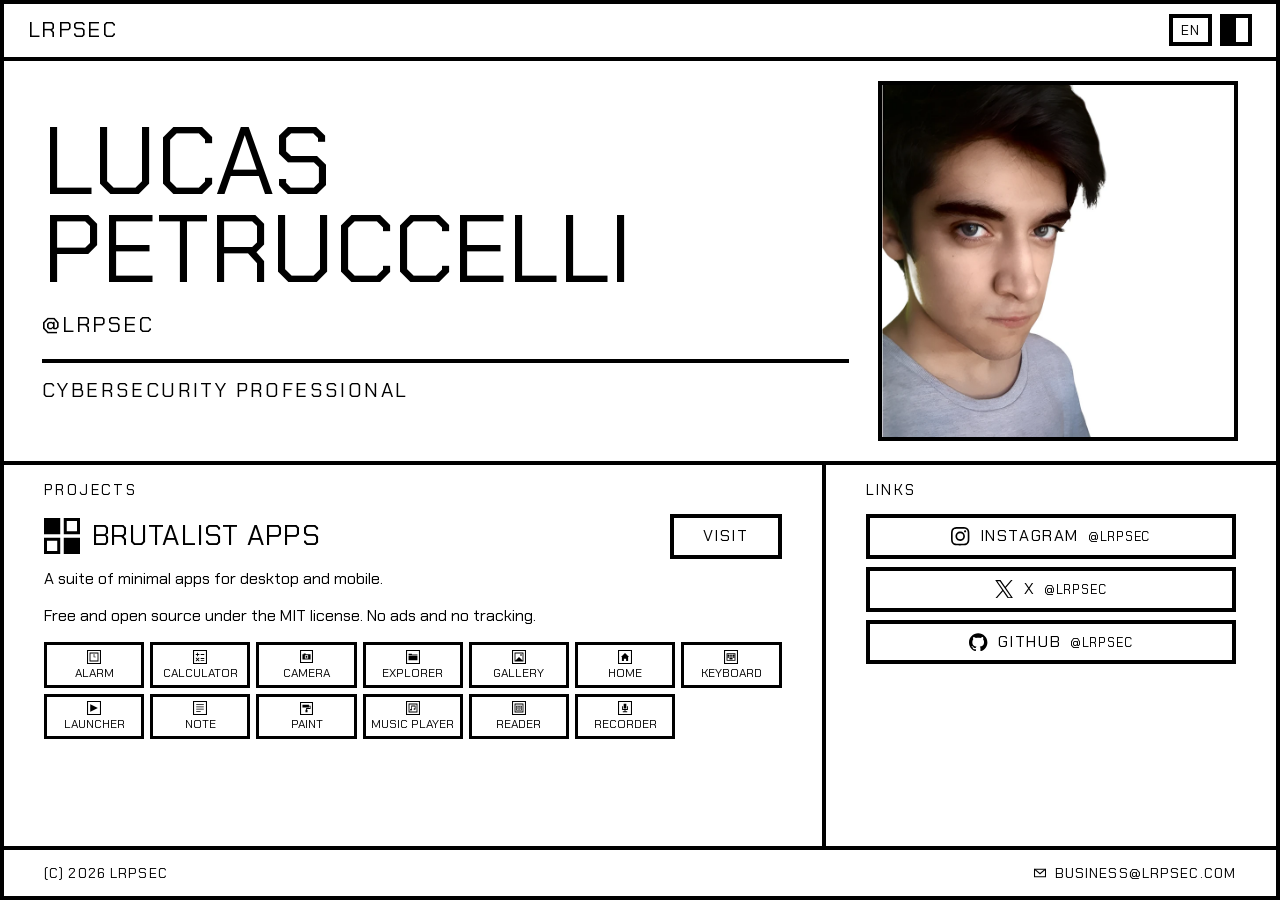
<file: index.html>
<!DOCTYPE html>
<html lang="en">
<head>
  <meta charset="utf-8">
  <meta name="viewport" content="width=device-width, initial-scale=1">
  <title>LUCAS PETRUCCELLI | LRPSEC</title>
  <meta name="description" content="Cybersecurity professional | Creator of Brutalist Apps">
  <link rel="canonical" href="https://lrpsec.com/">
  <meta property="og:title" content="LUCAS PETRUCCELLI | LRPSEC">
  <meta property="og:description" content="Cybersecurity professional | Creator of Brutalist Apps">
  <meta property="og:type" content="website">
  <meta property="og:url" content="https://lrpsec.com/">
  <meta property="og:site_name" content="LRPSEC">
  <meta property="og:image" content="https://lrpsec.com/apple-touch-icon.png">
  <meta property="og:image:alt" content="LRPSEC">
  <meta property="og:image:width" content="180">
  <meta property="og:image:height" content="180">
  <meta name="twitter:card" content="summary">
  <meta name="twitter:title" content="LUCAS PETRUCCELLI | LRPSEC">
  <meta name="twitter:description" content="Cybersecurity professional | Creator of Brutalist Apps">
  <meta name="twitter:image" content="https://lrpsec.com/apple-touch-icon.png">
  <meta name="twitter:image:alt" content="LRPSEC">
  <meta name="theme-color" content="#FFFFFF" id="theme-color">
  <script type="application/ld+json">
  {
    "@context": "https://schema.org",
    "@type": "Person",
    "name": "Lucas Petruccelli",
    "alternateName": "LRPSEC",
    "url": "https://lrpsec.com/",
    "description": "Cybersecurity professional | Creator of Brutalist Apps",
    "email": "mailto:business@lrpsec.com",
    "sameAs": [
      "https://www.instagram.com/lrpsec/",
      "https://x.com/lrpsec",
      "https://github.com/lrpsec"
    ]
  }
  </script>
  <link rel="icon" href="favicon.svg" type="image/svg+xml">
  <link rel="icon" href="favicon.ico" sizes="any">
  <link rel="apple-touch-icon" href="apple-touch-icon.png">
  <link rel="stylesheet" href="styles.css">
  <script>
    (function () {
      var KEY = 'lrpsec-theme';
      var q = new URLSearchParams(location.search).get('theme');
      var saved = null;
      try { saved = localStorage.getItem(KEY); } catch (e) {}
      var theme = (q === 'WHITE' || q === 'BLACK') ? q
                : (saved === 'WHITE' || saved === 'BLACK') ? saved
                : (window.matchMedia && window.matchMedia('(prefers-color-scheme: dark)').matches ? 'BLACK' : 'WHITE');
      document.documentElement.setAttribute('data-theme', theme);
    })();
  </script>
</head>
<body data-i18n-page="portfolio">
  <a class="skip" href="#main" data-i18n="skip">SKIP TO CONTENT</a>
  <header class="masthead">
    <span class="site-title">LRPSEC</span>
    <div class="masthead-tools">
      <div class="lang">
        <button type="button" class="lang-btn glitch-target" id="lang-toggle" aria-expanded="false" aria-controls="lang-menu" data-i18n-aria="language" aria-label="Language">
          <span class="glitch-fx" id="lang-current">EN</span>
        </button>
        <ul class="lang-menu" id="lang-menu" hidden></ul>
      </div>
      <button type="button" class="theme-btn" id="theme-toggle" aria-pressed="false" data-i18n-aria="theme" aria-label="Theme"></button>
    </div>
  </header>
  <main id="main">
    <section class="hero">
      <div class="identity">
        <h1 class="fullname" data-glitch-title><span class="glitch glitch-load glitch-idle" data-text="LUCAS">LUCAS</span><br><span class="glitch glitch-load glitch-idle" data-text="PETRUCCELLI">PETRUCCELLI</span></h1>
        <p class="handle">@LRPSEC</p>
        <p class="role" data-i18n="role">CYBERSECURITY PROFESSIONAL</p>
      </div>
      <figure class="photo">
        <picture>
          <source srcset="assets/me.webp" type="image/webp">
          <img src="assets/me.jpg" width="800" height="800" alt="Lucas Petruccelli">
        </picture>
      </figure>
    </section>
    <div class="panels">
      <section class="panel projects" aria-labelledby="projects-title">
        <h2 id="projects-title" data-i18n="projects">PROJECTS</h2>
        <article class="project">
          <div class="project-head">
            <h3 class="project-title">
              <svg class="project-logo" viewBox="26 26 204 204" width="36" height="36" aria-hidden="true" focusable="false">
                <path fill="currentColor" fill-rule="evenodd" d="M26 26h92v92H26zm112 0h92v92h-92zM155 43h58v58h-58zM26 138h92v92H26zm17 17h58v58h-58zM138 138h92v92h-92z"/>
              </svg>
              BRUTALIST APPS
            </h3>
            <a class="visit glitch-target" href="/brutalist-apps/"><span class="glitch-fx" data-i18n="visit">VISIT</span></a>
          </div>
          <p data-i18n="suiteTagline">A suite of minimal apps for desktop and mobile.</p>
          <p data-i18n="suiteLicense">Free and open source under the MIT license. No ads and no tracking.</p>
          <ul class="app-list">
            <li><span class="app-icon" style="--icon: url(assets/apps/alarms.svg)" aria-hidden="true"></span><span class="app-name">ALARM</span></li>
            <li><span class="app-icon" style="--icon: url(assets/apps/calculator.svg)" aria-hidden="true"></span><span class="app-name">CALCULATOR</span></li>
            <li><span class="app-icon" style="--icon: url(assets/apps/camera.svg)" aria-hidden="true"></span><span class="app-name">CAMERA</span></li>
            <li><span class="app-icon" style="--icon: url(assets/apps/explorer.svg)" aria-hidden="true"></span><span class="app-name">EXPLORER</span></li>
            <li><span class="app-icon" style="--icon: url(assets/apps/gallery.svg)" aria-hidden="true"></span><span class="app-name">GALLERY</span></li>
            <li><span class="app-icon" style="--icon: url(assets/apps/home.svg)" aria-hidden="true"></span><span class="app-name">HOME</span></li>
            <li><span class="app-icon" style="--icon: url(assets/apps/keyboard.svg)" aria-hidden="true"></span><span class="app-name">KEYBOARD</span></li>
            <li><span class="app-icon" style="--icon: url(assets/apps/launcher.svg)" aria-hidden="true"></span><span class="app-name">LAUNCHER</span></li>
            <li><span class="app-icon" style="--icon: url(assets/apps/notes.svg)" aria-hidden="true"></span><span class="app-name">NOTE</span></li>
            <li><span class="app-icon" style="--icon: url(assets/apps/paint.svg)" aria-hidden="true"></span><span class="app-name">PAINT</span></li>
            <li><span class="app-icon" style="--icon: url(assets/apps/player.svg)" aria-hidden="true"></span><span class="app-name">MUSIC PLAYER</span></li>
            <li><span class="app-icon" style="--icon: url(assets/apps/reader.svg)" aria-hidden="true"></span><span class="app-name">READER</span></li>
            <li><span class="app-icon" style="--icon: url(assets/apps/recorder.svg)" aria-hidden="true"></span><span class="app-name">RECORDER</span></li>
          </ul>
        </article>
      </section>
      <section class="panel links" aria-labelledby="links-title">
        <h2 id="links-title" data-i18n="links">LINKS</h2>
        <ul class="link-list">
          <li>
            <a class="glitch-target" href="https://www.instagram.com/lrpsec/"><span class="glitch-fx">
              <svg class="link-icon" viewBox="0 0 24 24" aria-hidden="true" focusable="false"><path fill="currentColor" d="M7.0301.084c-1.2768.0602-2.1487.264-2.911.5634-.7888.3075-1.4575.72-2.1228 1.3877-.6652.6677-1.075 1.3368-1.3802 2.127-.2954.7638-.4956 1.6365-.552 2.914-.0564 1.2775-.0689 1.6882-.0626 4.947.0062 3.2586.0206 3.6671.0825 4.9473.061 1.2765.264 2.1482.5635 2.9107.308.7889.72 1.4573 1.388 2.1228.6679.6655 1.3365 1.0743 2.1285 1.38.7632.295 1.6361.4961 2.9134.552 1.2773.056 1.6884.069 4.9462.0627 3.2578-.0062 3.668-.0207 4.9478-.0814 1.28-.0607 2.147-.2652 2.9098-.5633.7889-.3086 1.4578-.72 2.1228-1.3881.665-.6682 1.0745-1.3378 1.3795-2.1284.2957-.7632.4966-1.636.552-2.9124.056-1.2809.0692-1.6898.063-4.948-.0063-3.2583-.021-3.6668-.0817-4.9465-.0607-1.2797-.264-2.1487-.5633-2.9117-.3084-.7889-.72-1.4568-1.3876-2.1228C21.2982 1.33 20.628.9208 19.8378.6165 19.074.321 18.2017.1197 16.9244.0645 15.6471.0093 15.236-.005 11.977.0014 8.718.0076 8.31.0215 7.0301.0839m.1402 21.6932c-1.17-.0509-1.8053-.2453-2.2287-.408-.5606-.216-.96-.4771-1.3819-.895-.422-.4178-.6811-.8186-.9-1.378-.1644-.4234-.3624-1.058-.4171-2.228-.0595-1.2645-.072-1.6442-.079-4.848-.007-3.2037.0053-3.583.0607-4.848.05-1.169.2456-1.805.408-2.2282.216-.5613.4762-.96.895-1.3816.4188-.4217.8184-.6814 1.3783-.9003.423-.1651 1.0575-.3614 2.227-.4171 1.2655-.06 1.6447-.072 4.848-.079 3.2033-.007 3.5835.005 4.8495.0608 1.169.0508 1.8053.2445 2.228.408.5608.216.96.4754 1.3816.895.4217.4194.6816.8176.9005 1.3787.1653.4217.3617 1.056.4169 2.2263.0602 1.2655.0739 1.645.0796 4.848.0058 3.203-.0055 3.5834-.061 4.848-.051 1.17-.245 1.8055-.408 2.2294-.216.5604-.4763.96-.8954 1.3814-.419.4215-.8181.6811-1.3783.9-.4224.1649-1.0577.3617-2.2262.4174-1.2656.0595-1.6448.072-4.8493.079-3.2045.007-3.5825-.006-4.848-.0608M16.953 5.5864A1.44 1.44 0 1 0 18.39 4.144a1.44 1.44 0 0 0-1.437 1.4424M5.8385 12.012c.0067 3.4032 2.7706 6.1557 6.173 6.1493 3.4026-.0065 6.157-2.7701 6.1506-6.1733-.0065-3.4032-2.771-6.1565-6.174-6.1498-3.403.0067-6.156 2.771-6.1496 6.1738M8 12.0077a4 4 0 1 1 4.008 3.9921A3.9996 3.9996 0 0 1 8 12.0077"/></svg>
              <span class="link-copy"><span class="link-label">INSTAGRAM</span> <span class="link-handle">@LRPSEC</span></span>
            </span></a>
          </li>
          <li>
            <a class="glitch-target" href="https://x.com/lrpsec"><span class="glitch-fx">
              <svg class="link-icon" viewBox="0 0 24 24" aria-hidden="true" focusable="false"><path fill="currentColor" d="M14.234 10.162 22.977 0h-2.072l-7.591 8.824L7.251 0H.258l9.168 13.343L.258 24H2.33l8.016-9.318L16.749 24h6.993zm-2.837 3.299-.929-1.329L3.076 1.56h3.182l5.965 8.532.929 1.329 7.754 11.09h-3.182z"/></svg>
              <span class="link-copy"><span class="link-label">X</span> <span class="link-handle">@LRPSEC</span></span>
            </span></a>
          </li>
          <li>
            <a class="glitch-target" href="https://github.com/lrpsec"><span class="glitch-fx">
              <svg class="link-icon" viewBox="0 0 24 24" aria-hidden="true" focusable="false"><path fill="currentColor" d="M12 .297c-6.63 0-12 5.373-12 12 0 5.303 3.438 9.8 8.205 11.385.6.113.82-.258.82-.577 0-.285-.01-1.04-.015-2.04-3.338.724-4.042-1.61-4.042-1.61C4.422 18.07 3.633 17.7 3.633 17.7c-1.087-.744.084-.729.084-.729 1.205.084 1.838 1.236 1.838 1.236 1.07 1.835 2.809 1.305 3.495.998.108-.776.417-1.305.76-1.605-2.665-.3-5.466-1.332-5.466-5.93 0-1.31.465-2.38 1.235-3.22-.135-.303-.54-1.523.105-3.176 0 0 1.005-.322 3.3 1.23.96-.267 1.98-.399 3-.405 1.02.006 2.04.138 3 .405 2.28-1.552 3.285-1.23 3.285-1.23.645 1.653.24 2.873.12 3.176.765.84 1.23 1.91 1.23 3.22 0 4.61-2.805 5.625-5.475 5.92.42.36.81 1.096.81 2.22 0 1.606-.015 2.896-.015 3.286 0 .315.21.69.825.57C20.565 22.092 24 17.592 24 12.297c0-6.627-5.373-12-12-12"/></svg>
              <span class="link-copy"><span class="link-label">GITHUB</span> <span class="link-handle">@LRPSEC</span></span>
            </span></a>
          </li>
        </ul>
      </section>
    </div>
  </main>
  <footer>
    <p>(C) 2026 LRPSEC</p>
    <a class="footer-mail glitch-target" href="mailto:business@lrpsec.com"><span class="glitch-fx">
      <svg class="link-icon" viewBox="0 0 24 24" aria-hidden="true" focusable="false"><path fill="none" stroke="currentColor" stroke-width="1.8" stroke-linejoin="miter" d="M2.6 5.5h18.8v13H2.6z"/><path fill="none" stroke="currentColor" stroke-width="1.8" stroke-linejoin="miter" d="M2.6 5.5 12 13.2 21.4 5.5"/></svg>
      BUSINESS@LRPSEC.COM
    </span></a>
  </footer>
  <script src="i18n.js"></script>
  <script src="theme.js"></script>
</body>
</html>
</file>
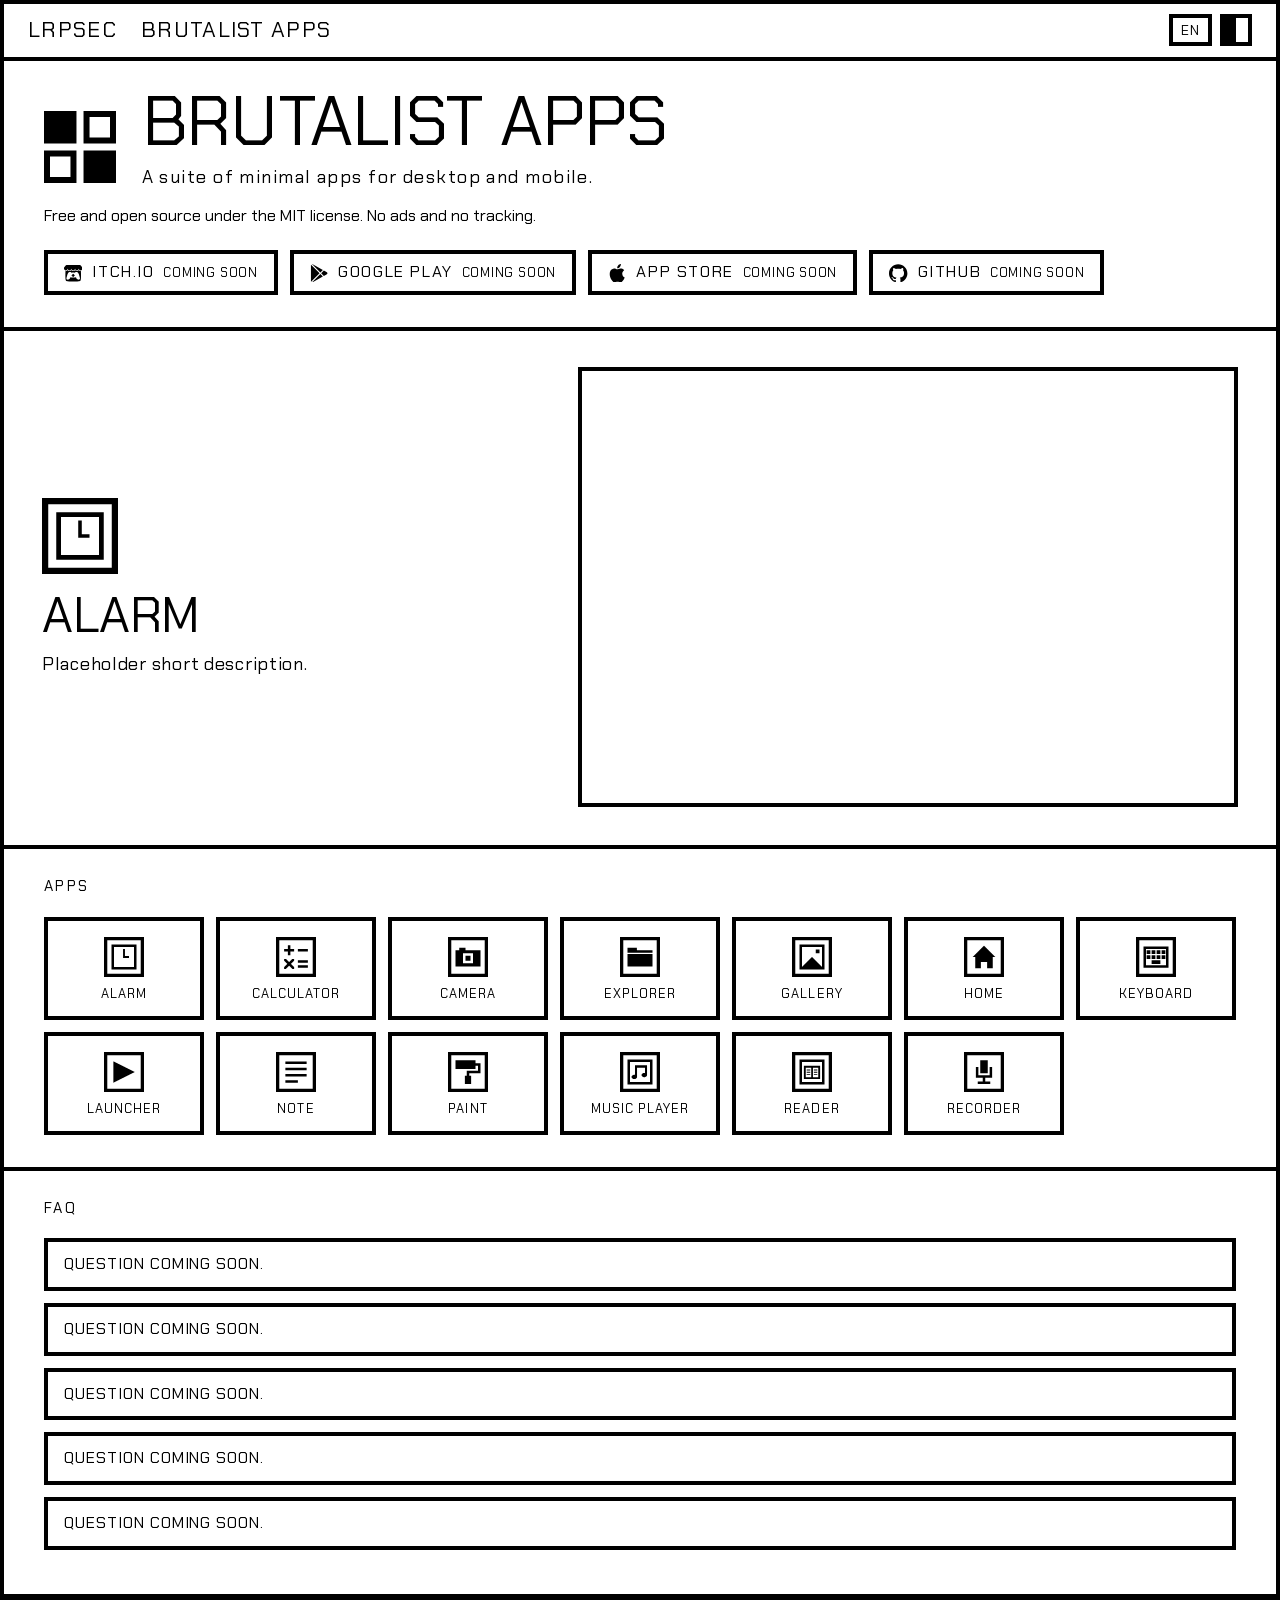
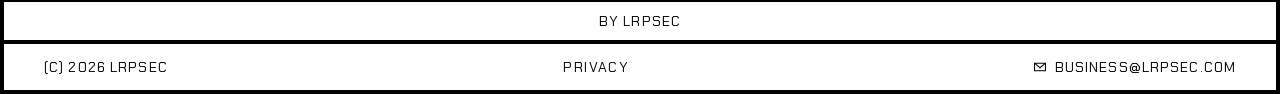
<file: brutalist-apps/index.html>
<!DOCTYPE html>
<html lang="en">
<head>
  <meta charset="utf-8">
  <meta name="viewport" content="width=device-width, initial-scale=1">
  <title>BRUTALIST APPS | LRPSEC</title>
  <meta name="description" content="A suite of minimal apps for Windows and Android by LRPSEC. Free and open source under the MIT license. No ads and no tracking.">
  <link rel="canonical" href="https://lrpsec.com/brutalist-apps/">
  <meta property="og:title" content="BRUTALIST APPS | LRPSEC">
  <meta property="og:description" content="A suite of minimal apps for Windows and Android by LRPSEC. Free and open source under the MIT license. No ads and no tracking.">
  <meta property="og:type" content="website">
  <meta property="og:url" content="https://lrpsec.com/brutalist-apps/">
  <meta property="og:site_name" content="Brutalist Apps">
  <meta property="og:image" content="https://lrpsec.com/brutalist-apps/og.png">
  <meta property="og:image:alt" content="Brutalist Apps">
  <meta property="og:image:width" content="512">
  <meta property="og:image:height" content="512">
  <meta name="twitter:card" content="summary">
  <meta name="twitter:title" content="BRUTALIST APPS | LRPSEC">
  <meta name="twitter:description" content="A suite of minimal apps for Windows and Android by LRPSEC. Free and open source under the MIT license. No ads and no tracking.">
  <meta name="twitter:image" content="https://lrpsec.com/brutalist-apps/og.png">
  <meta name="twitter:image:alt" content="Brutalist Apps">
  <meta name="theme-color" content="#FFFFFF" id="theme-color">
  <script type="application/ld+json">
  {
    "@context": "https://schema.org",
    "@type": "SoftwareApplication",
    "name": "Brutalist Apps",
    "url": "https://lrpsec.com/brutalist-apps/",
    "applicationCategory": "UtilitiesApplication",
    "operatingSystem": "Windows, Android",
    "description": "A suite of minimal apps for Windows and Android by LRPSEC. Free and open source under the MIT license. No ads and no tracking.",
    "offers": {
      "@type": "Offer",
      "price": "0",
      "priceCurrency": "USD"
    },
    "author": {
      "@type": "Person",
      "name": "Lucas Petruccelli",
      "url": "https://lrpsec.com/"
    }
  }
  </script>
  <link rel="icon" href="favicon.svg" type="image/svg+xml">
  <link rel="icon" href="apple-touch-icon.png" sizes="180x180" type="image/png">
  <link rel="apple-touch-icon" href="apple-touch-icon.png">
  <link rel="stylesheet" href="showcase.css">
  <script>
    (function () {
      var KEY = 'lrpsec-theme';
      var q = new URLSearchParams(location.search).get('theme');
      var saved = null;
      try { saved = localStorage.getItem(KEY); } catch (e) {}
      var theme = (q === 'WHITE' || q === 'BLACK') ? q
                : (saved === 'WHITE' || saved === 'BLACK') ? saved
                : (window.matchMedia && window.matchMedia('(prefers-color-scheme: dark)').matches ? 'BLACK' : 'WHITE');
      document.documentElement.setAttribute('data-theme', theme);
    })();
  </script>
</head>
<body data-i18n-page="apps">
  <a class="skip" href="#main" data-i18n="skip">SKIP TO CONTENT</a>
  <header class="masthead">
    <div class="masthead-start">
      <a class="site-title" href="/" title="Portfolio" data-i18n-title="portfolioHome">LRPSEC</a>
      <span class="page-title">BRUTALIST APPS</span>
    </div>
    <div class="masthead-tools">
      <div class="lang">
        <button type="button" class="lang-btn glitch-target" id="lang-toggle" aria-expanded="false" aria-controls="lang-menu" data-i18n-aria="language" aria-label="Language">
          <span class="glitch-fx" id="lang-current">EN</span>
        </button>
        <ul class="lang-menu" id="lang-menu" hidden></ul>
      </div>
      <button type="button" class="theme-btn" id="theme-toggle" aria-pressed="false" data-i18n-aria="theme" aria-label="Theme"></button>
    </div>
  </header>
  <main id="main">
    <section class="suite-hero" aria-labelledby="suite-name">
      <div class="suite-hero-top">
        <span class="glitch-icon suite-mark glitch-load" data-glitch-icon>
          <svg class="suite-logo" viewBox="26 26 204 204" aria-hidden="true" focusable="false">
            <path fill="currentColor" fill-rule="evenodd" d="M26 26h92v92H26zm112 0h92v92h-92zM155 43h58v58h-58zM26 138h92v92H26zm17 17h58v58h-58zM138 138h92v92h-92z"/>
          </svg>
          <svg class="suite-logo slice slice-a" viewBox="26 26 204 204" aria-hidden="true" focusable="false">
            <path fill="currentColor" fill-rule="evenodd" d="M26 26h92v92H26zm112 0h92v92h-92zM155 43h58v58h-58zM26 138h92v92H26zm17 17h58v58h-58zM138 138h92v92h-92z"/>
          </svg>
          <svg class="suite-logo slice slice-b" viewBox="26 26 204 204" aria-hidden="true" focusable="false">
            <path fill="currentColor" fill-rule="evenodd" d="M26 26h92v92H26zm112 0h92v92h-92zM155 43h58v58h-58zM26 138h92v92H26zm17 17h58v58h-58zM138 138h92v92h-92z"/>
          </svg>
        </span>
        <div>
          <h1 class="suite-name" id="suite-name" data-glitch-title><span class="glitch glitch-load glitch-idle" data-text="BRUTALIST APPS">BRUTALIST APPS</span></h1>
          <p class="suite-tagline" data-i18n="suiteTagline">A suite of minimal apps for desktop and mobile.</p>
        </div>
      </div>
      <p class="suite-desc" data-i18n="suiteLicense">Free and open source under the MIT license. No ads and no tracking.</p>
      <div class="hero-actions">
        <div class="hero-outlinks" id="hero-outlinks"></div>
      </div>
    </section>

    <section class="main-showcase" aria-label="Application showcase">
      <div class="showcase-layout">
        <div class="showcase-copy">
          <span class="glitch-icon showcase-icon-wrap glitch-load" id="showcase-icon-wrap">
            <span class="app-icon showcase-app-icon" aria-hidden="true"></span>
            <span class="app-icon showcase-app-icon slice slice-a" aria-hidden="true"></span>
            <span class="app-icon showcase-app-icon slice slice-b" aria-hidden="true"></span>
          </span>
          <p class="showcase-name" id="showcase-name">
            <span class="glitch glitch-load" id="showcase-name-text" data-text="ALARM">ALARM</span>
          </p>
          <p class="showcase-blurb">
            <span class="glitch glitch-load" id="showcase-blurb" data-i18n="blurb" data-text="Placeholder short description.">Placeholder short description.</span>
          </p>
        </div>
        <div class="showcase-shot" id="showcase-shot" aria-hidden="true"></div>
      </div>
    </section>

    <section class="apps-section" aria-labelledby="apps-title">
      <h2 class="section-title" id="apps-title" data-i18n="apps">APPS</h2>
      <div class="apps-grid" id="apps-grid"></div>
      <div class="app-panel" id="app-panel" hidden>
        <div class="panel-bar">
          <h3 class="panel-name" tabindex="-1">APP</h3>
          <button type="button" class="panel-close glitch-target" data-i18n-aria="close" aria-label="CLOSE"><span class="glitch-fx" data-i18n="close">CLOSE</span></button>
        </div>
        <div class="panel-body">
          <div class="panel-info">
            <p class="panel-summary"></p>
            <ul class="panel-features"></ul>
          </div>
          <div class="panel-media">
            <div class="media-frame" hidden>
              <div class="media-slot"></div>
            </div>
            <div class="shot-grid" aria-label="Placeholder screenshots"></div>
          </div>
        </div>
      </div>
    </section>

    <section class="faq-section" aria-labelledby="faq-title">
      <h2 class="section-title" id="faq-title" data-i18n="faq">FAQ</h2>
      <details class="faq-item">
        <summary data-i18n="questionSoon">QUESTION COMING SOON.</summary>
        <p data-i18n="answerSoon">Answer coming soon.</p>
      </details>
      <details class="faq-item">
        <summary data-i18n="questionSoon">QUESTION COMING SOON.</summary>
        <p data-i18n="answerSoon">Answer coming soon.</p>
      </details>
      <details class="faq-item">
        <summary data-i18n="questionSoon">QUESTION COMING SOON.</summary>
        <p data-i18n="answerSoon">Answer coming soon.</p>
      </details>
      <details class="faq-item">
        <summary data-i18n="questionSoon">QUESTION COMING SOON.</summary>
        <p data-i18n="answerSoon">Answer coming soon.</p>
      </details>
      <details class="faq-item">
        <summary data-i18n="questionSoon">QUESTION COMING SOON.</summary>
        <p data-i18n="answerSoon">Answer coming soon.</p>
      </details>
    </section>
  </main>
  <p class="made-by">
    <a class="glitch-target" href="/"><span class="glitch-fx"><span data-i18n="by">BY</span> LRPSEC</span></a>
  </p>
  <footer>
    <p>(C) 2026 LRPSEC</p>
    <a class="footer-link glitch-target" href="/brutalist-apps/privacy/"><span class="glitch-fx" data-i18n="privacy">PRIVACY</span></a>
    <a class="footer-mail glitch-target" href="mailto:business@lrpsec.com"><span class="glitch-fx">
      <svg class="link-icon" viewBox="0 0 24 24" aria-hidden="true" focusable="false"><path fill="none" stroke="currentColor" stroke-width="1.8" stroke-linejoin="miter" d="M2.6 5.5h18.8v13H2.6z"/><path fill="none" stroke="currentColor" stroke-width="1.8" stroke-linejoin="miter" d="M2.6 5.5 12 13.2 21.4 5.5"/></svg>
      BUSINESS@LRPSEC.COM
    </span></a>
  </footer>
  <script src="../i18n.js"></script>
  <script src="../theme.js"></script>
  <script src="apps.js"></script>
  <script src="showcase.js"></script>
</body>
</html>
</file>
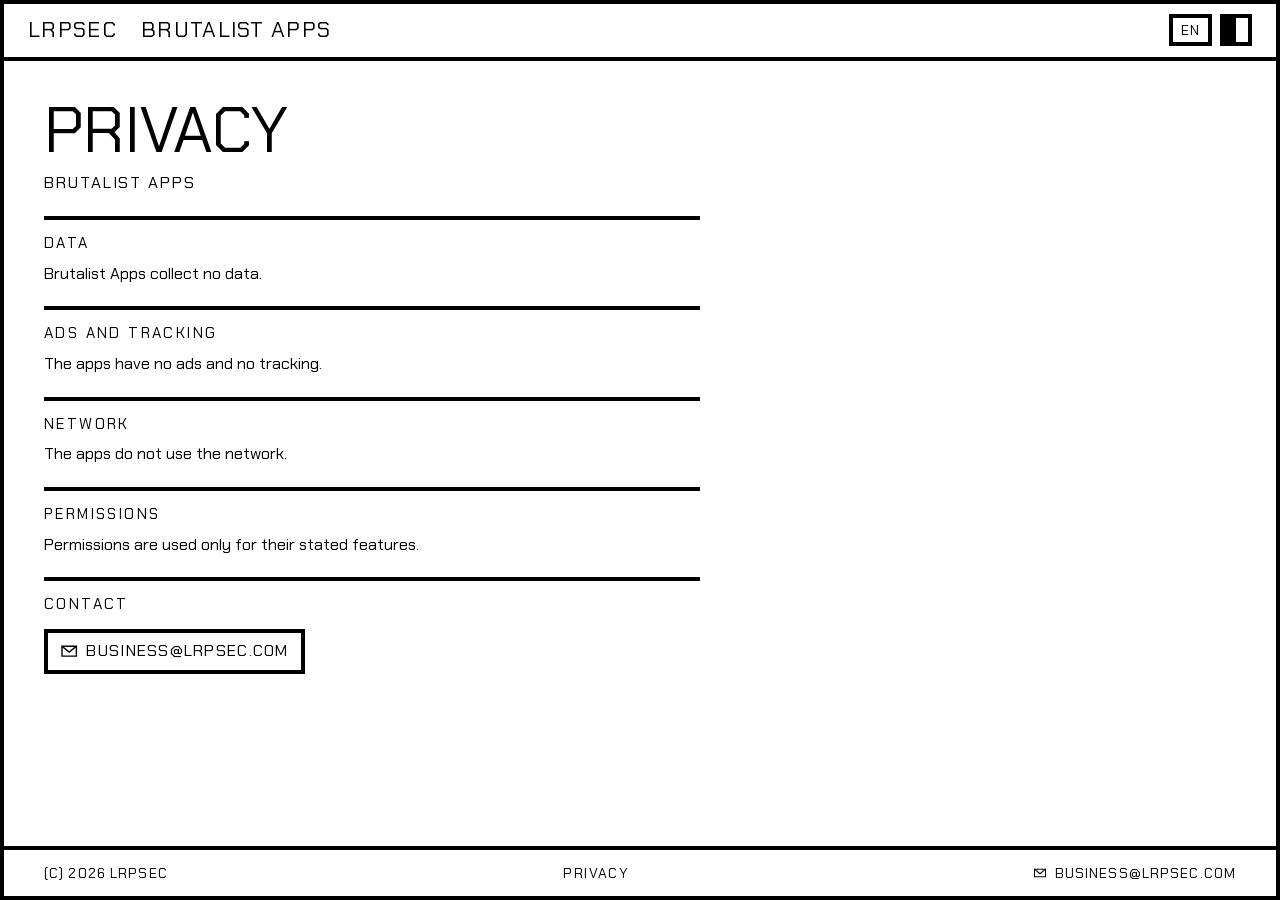
<file: brutalist-apps/privacy/index.html>
<!DOCTYPE html>
<html lang="en">
<head>
  <meta charset="utf-8">
  <meta name="viewport" content="width=device-width, initial-scale=1">
  <title>PRIVACY | BRUTALIST APPS</title>
  <meta name="description" content="Brutalist Apps collect no data. The apps have no ads, no tracking, and no network use.">
  <link rel="canonical" href="https://lrpsec.com/brutalist-apps/privacy/">
  <meta property="og:title" content="PRIVACY | BRUTALIST APPS">
  <meta property="og:description" content="Brutalist Apps collect no data. The apps have no ads, no tracking, and no network use.">
  <meta property="og:type" content="website">
  <meta property="og:url" content="https://lrpsec.com/brutalist-apps/privacy/">
  <meta property="og:site_name" content="Brutalist Apps">
  <meta property="og:image" content="https://lrpsec.com/brutalist-apps/og.png">
  <meta property="og:image:alt" content="Brutalist Apps">
  <meta property="og:image:width" content="512">
  <meta property="og:image:height" content="512">
  <meta name="twitter:card" content="summary">
  <meta name="twitter:title" content="PRIVACY | BRUTALIST APPS">
  <meta name="twitter:description" content="Brutalist Apps collect no data. The apps have no ads, no tracking, and no network use.">
  <meta name="twitter:image" content="https://lrpsec.com/brutalist-apps/og.png">
  <meta name="twitter:image:alt" content="Brutalist Apps">
  <meta name="theme-color" content="#FFFFFF" id="theme-color">
  <link rel="icon" href="../favicon.svg" type="image/svg+xml">
  <link rel="icon" href="../apple-touch-icon.png" sizes="180x180" type="image/png">
  <link rel="apple-touch-icon" href="../apple-touch-icon.png">
  <link rel="stylesheet" href="../showcase.css">
  <script>
    (function () {
      var KEY = 'lrpsec-theme';
      var q = new URLSearchParams(location.search).get('theme');
      var saved = null;
      try { saved = localStorage.getItem(KEY); } catch (e) {}
      var theme = (q === 'WHITE' || q === 'BLACK') ? q
                : (saved === 'WHITE' || saved === 'BLACK') ? saved
                : (window.matchMedia && window.matchMedia('(prefers-color-scheme: dark)').matches ? 'BLACK' : 'WHITE');
      document.documentElement.setAttribute('data-theme', theme);
    })();
  </script>
</head>
<body data-i18n-page="privacy">
  <a class="skip" href="#main" data-i18n="skip">SKIP TO CONTENT</a>
  <header class="masthead">
    <div class="masthead-start">
      <a class="site-title" href="/" title="Portfolio" data-i18n-title="portfolioHome">LRPSEC</a>
      <a class="page-title" href="/brutalist-apps/">BRUTALIST APPS</a>
    </div>
    <div class="masthead-tools">
      <div class="lang">
        <button type="button" class="lang-btn glitch-target" id="lang-toggle" aria-expanded="false" aria-controls="lang-menu" data-i18n-aria="language" aria-label="Language">
          <span class="glitch-fx" id="lang-current">EN</span>
        </button>
        <ul class="lang-menu" id="lang-menu" hidden></ul>
      </div>
      <button type="button" class="theme-btn" id="theme-toggle" aria-pressed="false" data-i18n-aria="theme" aria-label="Theme"></button>
    </div>
  </header>
  <main id="main" class="privacy">
    <h1 class="privacy-title" data-glitch-title><span class="glitch glitch-load glitch-idle" data-i18n="privacy" data-text="PRIVACY">PRIVACY</span></h1>
    <p class="privacy-lead">BRUTALIST APPS</p>
    <section class="privacy-block" aria-labelledby="privacy-data">
      <h2 id="privacy-data" data-i18n="data">DATA</h2>
      <p data-i18n="dataBody">Brutalist Apps collect no data.</p>
    </section>
    <section class="privacy-block" aria-labelledby="privacy-ads">
      <h2 id="privacy-ads" data-i18n="ads">ADS AND TRACKING</h2>
      <p data-i18n="adsBody">The apps have no ads and no tracking.</p>
    </section>
    <section class="privacy-block" aria-labelledby="privacy-network">
      <h2 id="privacy-network" data-i18n="network">NETWORK</h2>
      <p data-i18n="networkBody">The apps do not use the network.</p>
    </section>
    <section class="privacy-block" aria-labelledby="privacy-permissions">
      <h2 id="privacy-permissions" data-i18n="permissions">PERMISSIONS</h2>
      <p data-i18n="permissionsBody">Permissions are used only for their stated features.</p>
    </section>
    <section class="privacy-block" aria-labelledby="privacy-contact">
      <h2 id="privacy-contact" data-i18n="contact">CONTACT</h2>
      <p>
        <a class="privacy-mail glitch-target" href="mailto:business@lrpsec.com"><span class="glitch-fx">
          <svg class="link-icon" viewBox="0 0 24 24" aria-hidden="true" focusable="false"><path fill="none" stroke="currentColor" stroke-width="1.8" stroke-linejoin="miter" d="M2.6 5.5h18.8v13H2.6z"/><path fill="none" stroke="currentColor" stroke-width="1.8" stroke-linejoin="miter" d="M2.6 5.5 12 13.2 21.4 5.5"/></svg>
          BUSINESS@LRPSEC.COM
        </span></a>
      </p>
    </section>
  </main>
  <footer>
    <p>(C) 2026 LRPSEC</p>
    <a class="footer-link glitch-target" href="/brutalist-apps/privacy/" aria-current="page"><span class="glitch-fx" data-i18n="privacy">PRIVACY</span></a>
    <a class="footer-mail glitch-target" href="mailto:business@lrpsec.com"><span class="glitch-fx">
      <svg class="link-icon" viewBox="0 0 24 24" aria-hidden="true" focusable="false"><path fill="none" stroke="currentColor" stroke-width="1.8" stroke-linejoin="miter" d="M2.6 5.5h18.8v13H2.6z"/><path fill="none" stroke="currentColor" stroke-width="1.8" stroke-linejoin="miter" d="M2.6 5.5 12 13.2 21.4 5.5"/></svg>
      BUSINESS@LRPSEC.COM
    </span></a>
  </footer>
  <script src="../../i18n.js"></script>
  <script src="../../theme.js"></script>
</body>
</html>
</file>
<file: styles.css>
@font-face {
  font-family: "Chakra Petch";
  src: url("fonts/ChakraPetch-Regular.ttf") format("truetype");
  font-weight: 400;
  font-style: normal;
  font-display: block;
}

*,
*::before,
*::after {
  box-sizing: border-box;
  margin: 0;
  padding: 0;
}

:root,
[data-theme="WHITE"] {
  --paper: #FFFFFF;
  --ink: #000000;
  /* Page-load, theme-change, and showcase glitches share this duration. */
  --glitch-dur: 0.5s;
  color-scheme: light;
}

@media (prefers-color-scheme: dark) {
  :root:not([data-theme]) {
    --paper: #000000;
    --ink: #FFFFFF;
    color-scheme: dark;
  }
}

[data-theme="BLACK"] {
  --paper: #000000;
  --ink: #FFFFFF;
  color-scheme: dark;
}

html {
  background: var(--paper);
  color: var(--ink);
  scrollbar-width: auto;
  scrollbar-color: #000000 #FFFFFF;
}

html[data-theme="BLACK"] {
  scrollbar-color: #FFFFFF #000000;
}

html, body {
  min-height: 100%;
}

body {
  font-family: "Chakra Petch", sans-serif;
  font-weight: 400;
  font-style: normal;
  font-synthesis: none;
  background: var(--paper);
  color: var(--ink);
  min-height: 100vh;
  border: 4px solid var(--ink);
  line-height: 1.3;
  -webkit-font-smoothing: antialiased;
  -moz-osx-font-smoothing: grayscale;
  display: flex;
  flex-direction: column;
}

h1, h2, h3, h4, h5, h6, button, strong, b {
  font-weight: 400;
}

::-webkit-scrollbar {
  width: 12px;
  height: 12px;
}

::-webkit-scrollbar-track {
  background: var(--paper);
}

::-webkit-scrollbar-thumb {
  background: var(--ink);
}

::-webkit-scrollbar-corner {
  background: var(--paper);
}

::selection {
  background: var(--ink);
  color: var(--paper);
}

a {
  color: inherit;
}

img {
  display: block;
  max-width: 100%;
  height: auto;
}

ul {
  list-style: none;
}

main {
  display: flex;
  flex-direction: column;
  flex: 1;
  min-height: 0;
}

.skip {
  position: absolute;
  left: 8px;
  top: -48px;
  z-index: 10;
  background: var(--ink);
  color: var(--paper);
  border: 4px solid var(--ink);
  padding: 8px 12px;
  text-decoration: none;
}

.skip:focus {
  top: 8px;
}

.masthead {
  display: flex;
  align-items: center;
  justify-content: space-between;
  gap: 16px;
  min-height: 52px;
  padding: 8px 24px;
  border-bottom: 4px solid var(--ink);
  flex-shrink: 0;
}

.site-title {
  font: inherit;
  font-size: 22px;
  letter-spacing: 0.06em;
  color: inherit;
  background: transparent;
  border: 0;
  padding: 4px 8px;
  margin-left: -8px;
  text-transform: uppercase;
}

a.site-title {
  cursor: pointer;
  text-decoration: none;
}

a.site-title:hover,
a.site-title:focus-visible {
  background: var(--ink);
  color: var(--paper);
  outline: none;
}

.masthead-tools {
  display: flex;
  align-items: center;
  gap: 8px;
  flex-shrink: 0;
}

.theme-btn {
  width: 32px;
  height: 32px;
  padding: 0;
  border: 4px solid var(--ink);
  border-radius: 0;
  background: linear-gradient(to right, var(--ink) 50%, var(--paper) 50%);
  cursor: pointer;
  flex-shrink: 0;
}

[data-theme="BLACK"] .theme-btn {
  background: linear-gradient(to left, var(--ink) 50%, var(--paper) 50%);
}

.theme-btn:hover,
.theme-btn:focus-visible {
  outline: none;
  background: linear-gradient(to left, var(--ink) 50%, var(--paper) 50%);
}

[data-theme="BLACK"] .theme-btn:hover,
[data-theme="BLACK"] .theme-btn:focus-visible {
  background: linear-gradient(to right, var(--ink) 50%, var(--paper) 50%);
}

.lang {
  position: relative;
}

.lang-btn {
  font: inherit;
  font-size: 14px;
  letter-spacing: 0.08em;
  text-transform: uppercase;
  color: inherit;
  background: transparent;
  border: 4px solid var(--ink);
  min-height: 32px;
  padding: 0 8px;
  cursor: pointer;
  flex-shrink: 0;
}

.lang-btn .glitch-fx {
  display: inline-block;
  pointer-events: none;
}

.lang-btn:hover,
.lang-btn:focus-visible,
.lang-btn[aria-expanded="true"] {
  background: var(--ink);
  color: var(--paper);
  outline: none;
}

.lang-menu {
  position: absolute;
  top: calc(100% + 6px);
  right: 0;
  z-index: 8;
  margin: 0;
  padding: 0;
  list-style: none;
  background: var(--paper);
  border: 4px solid var(--ink);
  min-width: 16.5em;
}

.lang-menu[hidden] {
  display: none;
}

.lang-menu button {
  font: inherit;
  font-size: 14px;
  letter-spacing: 0.06em;
  text-transform: none;
  color: inherit;
  background: transparent;
  border: 0;
  border-bottom: 3px solid var(--ink);
  width: 100%;
  text-align: left;
  padding: 8px 12px;
  cursor: pointer;
  white-space: nowrap;
}

.lang-menu li:last-child button {
  border-bottom: 0;
}

.lang-menu button:hover,
.lang-menu button:focus-visible,
.lang-menu button[aria-current="true"] {
  background: var(--ink);
  color: var(--paper);
  outline: none;
}

.project p,
.suite-tagline,
.suite-desc,
.showcase-blurb,
.panel-summary,
.panel-features,
.faq-item p,
.privacy-block p {
  text-transform: none;
}

.hero {
  display: grid;
  grid-template-columns: minmax(0, 1fr) clamp(72px, 30vw, 360px);
  gap: clamp(10px, 2.2vw, 40px);
  align-items: center;
  padding: clamp(14px, 2vw, 20px) clamp(16px, 3vw, 40px);
  border-bottom: 4px solid var(--ink);
}

.identity {
  min-width: 0;
  container-type: inline-size;
}

.fullname {
  font-size: clamp(1.7rem, 7.4vw, 6rem);
  line-height: 0.92;
  letter-spacing: -0.01em;
  display: inline-block;
  text-transform: uppercase;
  max-width: 100%;
  color: inherit;
  background: transparent;
  border: 0;
  border-radius: 0;
  padding: 0;
  margin: 0;
  outline: none;
  box-shadow: none;
  appearance: none;
  -webkit-appearance: none;
  -webkit-tap-highlight-color: transparent;
}

@supports (font-size: 1cqi) {
  .fullname {
    font-size: clamp(1rem, 12.4cqi, 6rem);
  }
}

.handle {
  margin-top: 16px;
  font-size: 22px;
  font-size: clamp(14px, 5cqi, 22px);
  letter-spacing: 0.08em;
}

.role {
  margin-top: 20px;
  font-size: 20px;
  font-size: clamp(13px, 4.2cqi, 20px);
  letter-spacing: 0.12em;
  padding-top: 14px;
  border-top: 4px solid var(--ink);
  max-width: 100%;
}

.photo {
  margin: 0;
  border: 4px solid var(--ink);
  background: #FFFFFF;
  width: 100%;
  max-width: none;
  justify-self: stretch;
  aspect-ratio: 1 / 1;
  overflow: hidden;
}

.photo img {
  width: 100%;
  height: 100%;
  object-fit: cover;
  object-position: 50% 50%;
  background: #FFFFFF;
}

.panels {
  display: grid;
  grid-template-columns: minmax(0, 1.55fr) minmax(0, 0.85fr);
  flex: 1;
}

.panel {
  padding: 16px 40px 16px;
  min-width: 0;
}

.projects {
  border-right: 4px solid var(--ink);
}

.panel h2 {
  font-size: 15px;
  letter-spacing: 0.16em;
  margin-bottom: 14px;
}

.project-head {
  display: flex;
  align-items: center;
  justify-content: space-between;
  gap: 16px;
  flex-wrap: wrap;
  margin-bottom: 10px;
}

.project-title {
  display: flex;
  align-items: center;
  gap: 12px;
  font-size: 28px;
  letter-spacing: 0.04em;
  line-height: 1.1;
}

.project-logo {
  width: 36px;
  height: 36px;
  flex-shrink: 0;
  display: block;
  color: currentColor;
}

.project p {
  font-size: 16px;
  max-width: 44em;
  margin-bottom: 16px;
}

.app-list {
  display: grid;
  grid-template-columns: repeat(7, minmax(0, 1fr));
  gap: 6px;
  container-type: inline-size;
}

.app-list li {
  display: flex;
  flex-direction: column;
  align-items: center;
  justify-content: center;
  gap: 0.25em;
  min-width: 0;
  border: 3px solid var(--ink);
  padding: 0.4em 0.15em;
  font-size: clamp(9px, 1.7cqi, 12px);
  letter-spacing: 0;
  line-height: 1.1;
  text-align: center;
}

.app-list .app-name {
  min-width: 0;
}

.app-icon {
  width: 1.15em;
  height: 1.15em;
  flex-shrink: 0;
  background: var(--ink);
  -webkit-mask: var(--icon) center / contain no-repeat;
  mask: var(--icon) center / contain no-repeat;
}

.visit,
.link-list a {
  display: flex;
  align-items: center;
  justify-content: center;
  gap: 10px;
  border: 4px solid var(--ink);
  text-decoration: none;
  text-align: center;
  letter-spacing: 0.1em;
  padding: 8px 16px;
  font-size: 16px;
}

.link-icon {
  width: 1.15em;
  height: 1.15em;
  flex-shrink: 0;
  display: block;
}

.link-copy {
  display: inline-flex;
  align-items: baseline;
  flex-wrap: wrap;
  justify-content: center;
  gap: 0.2em 0.55em;
  min-width: 0;
}

.link-handle {
  font-size: 0.8em;
  letter-spacing: 0.06em;
}

.visit {
  display: inline-flex;
  min-width: 7em;
}

.visit:hover,
.visit:focus-visible,
.link-list a:hover,
.link-list a:focus-visible {
  background: var(--ink);
  color: var(--paper);
  outline: none;
}

.link-list {
  display: flex;
  flex-direction: column;
  gap: 8px;
}

footer {
  display: flex;
  align-items: center;
  justify-content: space-between;
  flex-wrap: wrap;
  gap: 8px 20px;
  border-top: 4px solid var(--ink);
  padding: 10px 40px;
  font-size: 14px;
  letter-spacing: 0.08em;
  flex-shrink: 0;
  margin-top: auto;
}

.footer-link {
  display: inline-flex;
  align-items: center;
  color: inherit;
  text-decoration: none;
  letter-spacing: 0.1em;
  padding: 4px 8px;
}

.footer-link:hover,
.footer-link:focus-visible {
  background: var(--ink);
  color: var(--paper);
  outline: none;
}

.footer-mail {
  display: inline-flex;
  align-items: center;
  gap: 8px;
  color: inherit;
  text-decoration: none;
  padding: 4px 8px;
  margin-right: -8px;
}

.footer-mail .link-icon {
  width: 1em;
  height: 1em;
}

.footer-mail:hover,
.footer-mail:focus-visible {
  background: var(--ink);
  color: var(--paper);
  outline: none;
}

@media (max-width: 800px) {
  .masthead,
  .panel,
  footer {
    padding-left: 16px;
    padding-right: 16px;
  }

  .hero {
    padding: 14px 16px;
    gap: 10px;
  }

  .handle {
    margin-top: 10px;
  }

  .role {
    letter-spacing: 0.08em;
    margin-top: 12px;
    padding-top: 10px;
  }

  .project-title {
    font-size: 18px;
    gap: 8px;
  }

  .project-logo {
    width: 24px;
    height: 24px;
  }

  .app-list {
    grid-template-columns: repeat(12, minmax(0, 1fr));
    gap: 6px;
  }

  .app-list li {
    grid-column: span 3;
    padding: 0.4em 0.1em;
    font-size: clamp(9px, 2.7cqi, 12px);
    letter-spacing: 0;
  }

  .app-list li:nth-child(n + 5) {
    grid-column: span 4;
  }

  .visit,
  .link-list a {
    padding: 6px 8px;
    font-size: 12px;
    letter-spacing: 0.05em;
  }

  .visit {
    min-width: 0;
  }

  .panel {
    padding: 14px 16px;
  }

  .theme-btn {
    width: 28px;
    height: 28px;
  }

  .lang-btn {
    font-size: 12px;
    padding: 0 6px;
  }

  .site-title {
    font-size: 16px;
    letter-spacing: 0.04em;
  }

  .footer-mail {
    margin-right: 0;
  }

  .panels {
    grid-template-columns: 1fr;
  }

  .links {
    order: -1;
    border-bottom: 4px solid var(--ink);
  }

  .projects {
    border-right: 0;
  }
}

/* Cyberpunk-style monochrome glitch. Disabled under prefers-reduced-motion. */
.glitch {
  position: relative;
  display: inline-block;
}

.glitch::before,
.glitch::after {
  content: attr(data-text);
  position: absolute;
  left: 0;
  top: 0;
  right: 0;
  overflow: hidden;
  pointer-events: none;
  background: var(--paper);
  color: var(--ink);
  padding: inherit;
  letter-spacing: inherit;
  line-height: inherit;
  font: inherit;
  text-transform: inherit;
  white-space: nowrap;
  opacity: 0;
}

.fullname .glitch {
  display: inline-block;
}

@keyframes glitch-in-jitter {
  0% { transform: translate(0); }
  8% { transform: translate(-5px, 0); }
  16% { opacity: 0; transform: translate(5px, 1px); }
  20% { opacity: 1; transform: translate(5px, 1px); clip-path: inset(25% 0 40% 0); }
  28% { transform: translate(-4px, 0); clip-path: inset(60% 0 5% 0); }
  36% { transform: translate(4px, -1px); clip-path: none; }
  44% { opacity: 0; }
  48% { opacity: 1; transform: translate(-2px, 0); }
  60% { transform: translate(3px, 0); clip-path: inset(10% 0 55% 0); }
  72% { transform: translate(-1px, 0); clip-path: none; }
  100% { transform: translate(0); clip-path: none; }
}

@keyframes glitch-in-slice-a {
  0% { opacity: 1; transform: translate(-4px, 0); clip-path: inset(0 0 62% 0); }
  18% { opacity: 1; transform: translate(6px, 0); clip-path: inset(8% 0 48% 0); }
  32% { opacity: 1; transform: translate(-7px, -1px); clip-path: inset(0 0 72% 0); }
  50% { opacity: 1; transform: translate(3px, 0); clip-path: inset(22% 0 28% 0); }
  70% { opacity: 1; transform: translate(-3px, 0); clip-path: inset(0 0 58% 0); }
  100% { opacity: 0; transform: translate(0); clip-path: inset(0 0 58% 0); }
}

@keyframes glitch-in-slice-b {
  0% { opacity: 1; transform: translate(5px, 0); clip-path: inset(58% 0 0 0); }
  14% { opacity: 1; transform: translate(-6px, 1px); clip-path: inset(48% 0 8% 0); }
  30% { opacity: 1; transform: translate(7px, 0); clip-path: inset(70% 0 0 0); }
  46% { opacity: 1; transform: translate(-3px, 0); clip-path: inset(30% 0 20% 0); }
  68% { opacity: 1; transform: translate(4px, 0); clip-path: inset(55% 0 0 0); }
  100% { opacity: 0; transform: translate(0); clip-path: inset(55% 0 0 0); }
}

@keyframes glitch-idle-jitter {
  0%, 96% { transform: translate(0); clip-path: none; }
  96.4% { transform: translate(-3px, 0); clip-path: inset(20% 0 50% 0); }
  97% { transform: translate(3px, 1px); clip-path: inset(55% 0 8% 0); }
  97.6% { transform: translate(-2px, 0); clip-path: none; }
  98%, 100% { transform: translate(0); clip-path: none; }
}

@keyframes glitch-idle-slice-a {
  0%, 96% { opacity: 0; transform: translate(0); }
  96.4% { opacity: 1; transform: translate(-5px, 0); clip-path: inset(0 0 60% 0); }
  97.4% { opacity: 1; transform: translate(4px, 0); clip-path: inset(10% 0 45% 0); }
  98%, 100% { opacity: 0; transform: translate(0); }
}

@keyframes glitch-idle-slice-b {
  0%, 96% { opacity: 0; transform: translate(0); }
  96.4% { opacity: 1; transform: translate(5px, 0); clip-path: inset(62% 0 0 0); }
  97.4% { opacity: 1; transform: translate(-4px, 1px); clip-path: inset(40% 0 15% 0); }
  98%, 100% { opacity: 0; transform: translate(0); }
}

@keyframes glitch-hover {
  0% { transform: translate(0); clip-path: none; }
  18% { transform: translate(-3px, 0); clip-path: inset(18% 0 52% 0); }
  36% { transform: translate(3px, 1px); clip-path: inset(58% 0 8% 0); }
  54% { transform: translate(-2px, 0); clip-path: inset(8% 0 40% 0); }
  72% { transform: translate(2px, 0); clip-path: inset(30% 0 25% 0); }
  100% { transform: translate(0); clip-path: none; }
}

.glitch-load {
  animation: glitch-in-jitter var(--glitch-dur) steps(2, jump-end) both;
}

.glitch-load::before {
  animation: glitch-in-slice-a var(--glitch-dur) steps(2, jump-end) both;
}

.glitch-load::after {
  animation: glitch-in-slice-b var(--glitch-dur) steps(2, jump-end) both;
}

.glitch-idle {
  animation: glitch-idle-jitter 10s infinite steps(2, jump-end);
}

.glitch-idle::before {
  animation: glitch-idle-slice-a 10s infinite steps(2, jump-end);
}

.glitch-idle::after {
  animation: glitch-idle-slice-b 10s infinite steps(2, jump-end);
}

.glitch-load.glitch-idle {
  animation:
    glitch-in-jitter var(--glitch-dur) steps(2, jump-end) both,
    glitch-idle-jitter 10s var(--glitch-dur) infinite steps(2, jump-end);
}

.glitch-load.glitch-idle::before {
  animation:
    glitch-in-slice-a var(--glitch-dur) steps(2, jump-end) both,
    glitch-idle-slice-a 10s var(--glitch-dur) infinite steps(2, jump-end);
}

.glitch-load.glitch-idle::after {
  animation:
    glitch-in-slice-b var(--glitch-dur) steps(2, jump-end) both,
    glitch-idle-slice-b 10s var(--glitch-dur) infinite steps(2, jump-end);
}

.glitch-target {
  position: relative;
  overflow: hidden;
}

.glitch-target > .glitch-fx {
  display: inherit;
  align-items: inherit;
  justify-content: inherit;
  gap: inherit;
  pointer-events: none;
}

.glitch-target:hover > .glitch-fx,
.glitch-target:focus-visible > .glitch-fx {
  animation: glitch-hover 0.26s steps(2, jump-end) 1;
}


@media (prefers-reduced-motion: reduce) {
  .glitch-load,
  .glitch-load::before,
  .glitch-load::after,
  .glitch-idle,
  .glitch-idle::before,
  .glitch-idle::after,
  .glitch-load.glitch-idle,
  .glitch-load.glitch-idle::before,
  .glitch-load.glitch-idle::after,
  .glitch-target:hover > .glitch-fx,
  .glitch-target:focus-visible > .glitch-fx,
  [data-glitch-title].glitch-theme .glitch,
  [data-glitch-title].glitch-theme .glitch::before,
  [data-glitch-title].glitch-theme .glitch::after {
    animation: none;
  }

  .glitch::before,
  .glitch::after {
    content: none;
    display: none;
  }
}

[data-glitch-title].glitch-theme .glitch {
  animation: glitch-in-jitter var(--glitch-dur) steps(2, jump-end) both;
}

[data-glitch-title].glitch-theme .glitch::before {
  animation: glitch-in-slice-a var(--glitch-dur) steps(2, jump-end) both;
}

[data-glitch-title].glitch-theme .glitch::after {
  animation: glitch-in-slice-b var(--glitch-dur) steps(2, jump-end) both;
}
</file>
<file: brutalist-apps/showcase.css>
@import url("../styles.css");

a.site-title {
  text-decoration: none;
  display: inline-block;
}

.masthead {
  position: sticky;
  top: 0;
  background: var(--paper);
  z-index: 5;
}

.masthead-start {
  display: flex;
  align-items: center;
  gap: 8px;
  min-width: 0;
}

.masthead-start .site-title:first-child {
  margin-left: -8px;
}

.page-title {
  font: inherit;
  font-size: clamp(12px, 2.4vw, 22px);
  letter-spacing: 0.06em;
  color: inherit;
  background: transparent;
  border: 0;
  padding: 4px 8px;
  text-transform: uppercase;
  min-width: 0;
  overflow: hidden;
  text-overflow: ellipsis;
  white-space: nowrap;
}

a.page-title {
  text-decoration: none;
}

a.page-title:hover,
a.page-title:focus-visible {
  background: var(--ink);
  color: var(--paper);
  outline: none;
}

.suite-hero,
.apps-section,
.faq-section {
  padding: 28px 40px 32px;
  border-bottom: 4px solid var(--ink);
}

.suite-hero-top {
  display: flex;
  align-items: center;
  gap: clamp(12px, 2vw, 28px);
  flex-wrap: nowrap;
}

.suite-hero-top > div {
  min-width: 0;
}

.suite-logo {
  width: clamp(48px, 10vw, 72px);
  height: clamp(48px, 10vw, 72px);
  flex-shrink: 0;
  color: var(--ink);
  display: block;
}

.suite-name {
  font-size: clamp(1.35rem, 5.4vw, 4.4rem);
  line-height: 0.95;
  letter-spacing: -0.01em;
  margin: 0 0 12px;
}

.suite-name .glitch {
  display: inline-block;
  max-width: 100%;
}

.suite-tagline {
  font-size: 18px;
  letter-spacing: 0.08em;
  margin: 0 0 16px;
  max-width: 36em;
}

.suite-desc {
  font-size: 16px;
  max-width: 42em;
  margin: 0 0 24px;
}

.hero-actions {
  display: flex;
  flex-wrap: wrap;
  gap: 12px;
  align-items: center;
}

.hero-outlinks {
  display: contents;
}

.hero-link {
  display: inline-flex;
  align-items: center;
  justify-content: center;
  gap: 10px;
  border: 4px solid var(--ink);
  text-decoration: none;
  text-align: center;
  letter-spacing: 0.1em;
  padding: 8px 16px;
  font: inherit;
  font-size: 16px;
  color: inherit;
  background: transparent;
  cursor: pointer;
}

.hero-link .glitch-fx {
  display: inline-flex;
  align-items: center;
  justify-content: center;
  gap: 10px;
}

.hero-link:hover,
.hero-link:focus-visible {
  background: var(--ink);
  color: var(--paper);
  outline: none;
}

.hero-actions .visit[disabled],
.hero-actions .visit:disabled,
.hero-actions .hero-link[disabled],
.hero-actions .hero-link[aria-disabled="true"] {
  cursor: not-allowed;
  opacity: 1;
  color: inherit;
  background: transparent;
}

.hero-actions .hero-link[disabled]:hover,
.hero-actions .hero-link[disabled]:focus-visible,
.hero-actions .hero-link[aria-disabled="true"]:hover,
.hero-actions .hero-link[aria-disabled="true"]:focus-visible {
  background: transparent;
  color: inherit;
}

.section-title {
  font-size: 15px;
  letter-spacing: 0.16em;
  margin: 0 0 20px;
}

.apps-grid {
  display: grid;
  grid-template-columns: repeat(auto-fill, minmax(140px, 1fr));
  gap: 12px;
}

.app-tile {
  font: inherit;
  color: inherit;
  background: var(--paper);
  border: 4px solid var(--ink);
  padding: 16px 10px 14px;
  display: flex;
  flex-direction: column;
  align-items: center;
  gap: 10px;
  cursor: pointer;
  text-transform: uppercase;
  letter-spacing: 0.08em;
  font-size: 13px;
}

.app-tile > .glitch-fx {
  display: flex;
  flex-direction: column;
  align-items: center;
  justify-content: flex-start;
  gap: 10px;
  width: 100%;
  pointer-events: none;
}

.app-tile .app-icon {
  width: 40px;
  height: 40px;
  background: currentColor;
  -webkit-mask: var(--icon) center / contain no-repeat;
  mask: var(--icon) center / contain no-repeat;
}

.app-tile-name {
  text-align: center;
  line-height: 1.15;
}

.app-tile:hover,
.app-tile:focus-visible,
.app-tile[aria-pressed="true"] {
  background: var(--ink);
  color: var(--paper);
  outline: none;
}

.app-panel {
  margin-top: 24px;
  border: 4px solid var(--ink);
}

.app-panel[hidden] {
  display: none;
}

.panel-bar {
  display: flex;
  align-items: center;
  justify-content: space-between;
  gap: 12px;
  padding: 10px 16px;
  border-bottom: 4px solid var(--ink);
  background: var(--ink);
  color: var(--paper);
}

.panel-bar h3 {
  font-size: clamp(16px, 4vw, 22px);
  letter-spacing: 0.08em;
  margin: 0;
  min-width: 0;
}

.panel-close {
  font: inherit;
  font-size: 16px;
  letter-spacing: 0.1em;
  color: inherit;
  background: transparent;
  border: 4px solid var(--paper);
  padding: 6px 14px;
  cursor: pointer;
  flex-shrink: 0;
}

.panel-close:hover,
.panel-close:focus-visible {
  background: var(--paper);
  color: var(--ink);
  outline: none;
}

.panel-body {
  display: grid;
  grid-template-columns: minmax(0, 1fr) minmax(260px, 1.1fr);
  gap: 24px 32px;
  padding: 20px 20px 24px;
}

.panel-summary {
  font-size: 16px;
  margin: 0 0 16px;
  max-width: 40em;
}

.panel-features {
  margin: 0 0 18px;
  padding: 0;
  list-style: none;
}

.panel-features li {
  position: relative;
  padding: 0 0 8px 1.1em;
  font-size: 15px;
}

.panel-features li::before {
  content: "■";
  position: absolute;
  left: 0;
  top: 0.15em;
  font-size: 0.65em;
}

.hero-actions .visit:disabled:hover,
.hero-actions .visit:disabled:focus-visible,
.hero-actions .hero-link[disabled]:hover,
.hero-actions .hero-link[disabled]:focus-visible {
  background: transparent;
  color: inherit;
}

.media-frame {
  border: 4px solid var(--ink);
  background: var(--paper);
  display: flex;
  align-items: center;
  justify-content: center;
  text-align: center;
  margin: 0;
  width: 100%;
  max-width: 100%;
  aspect-ratio: 16 / 10;
  overflow: hidden;
}

.media-slot {
  flex: 1;
  min-height: 0;
  width: 100%;
  height: 100%;
  display: flex;
  align-items: center;
  justify-content: center;
  padding: 16px;
  box-sizing: border-box;
}

.media-slot.has-media {
  padding: 0;
}

.made-by {
  border-top: 4px solid var(--ink);
  padding: 10px 40px;
  font-size: 14px;
  letter-spacing: 0.08em;
  text-align: center;
}

.made-by a {
  color: inherit;
  text-decoration: none;
  padding: 4px 8px;
}

.made-by a:hover,
.made-by a:focus-visible {
  background: var(--ink);
  color: var(--paper);
  outline: none;
}

.media-placeholder {
  font-size: 13px;
  letter-spacing: 0.06em;
  max-width: 18em;
  line-height: 1.35;
}

.media-slot img,
.media-slot video {
  display: block;
  max-width: 100%;
  max-height: 100%;
  object-fit: contain;
}

.faq-item {
  border: 4px solid var(--ink);
  margin-bottom: 12px;
}

.faq-item summary {
  list-style: none;
  cursor: pointer;
  padding: 12px 16px;
  font-size: 16px;
  letter-spacing: 0.06em;
  display: flex;
  align-items: center;
  justify-content: space-between;
  gap: 12px;
}

.faq-item summary::-webkit-details-marker {
  display: none;
}

.faq-item summary:hover,
.faq-item summary:focus-visible {
  background: var(--ink);
  color: var(--paper);
  outline: none;
}

.faq-item[open] summary {
  border-bottom: 4px solid var(--ink);
}

.faq-mark {
  border: 3px solid currentColor;
  padding: 2px 6px;
  font-size: 11px;
  letter-spacing: 0.1em;
  flex-shrink: 0;
}

.faq-item p {
  margin: 0;
  padding: 14px 16px 16px;
  font-size: 15px;
  max-width: 46em;
}

@media (max-width: 800px) {
  .suite-hero,
  .apps-section,
  .faq-section,
  .main-showcase {
    padding: 16px 16px 20px;
  }

  .suite-tagline,
  .suite-desc {
    font-size: 14px;
  }

  .page-title {
    font-size: clamp(11px, 3.1vw, 16px);
  }

  .panel-body {
    grid-template-columns: 1fr;
    padding: 16px;
  }

  .made-by {
    padding: 10px 16px;
  }

  .app-tile {
    padding: 12px 8px 10px;
    font-size: 12px;
  }

  .app-tile .app-icon {
    width: 32px;
    height: 32px;
  }

  .hero-link {
    font-size: 13px;
    padding: 8px 10px;
  }
}

.main-showcase {
  padding: clamp(16px, 3vw, 36px) clamp(16px, 3vw, 40px) clamp(20px, 3vw, 40px);
  border-bottom: 4px solid var(--ink);
}

.showcase-layout {
  display: grid;
  grid-template-columns: minmax(0, 0.86fr) minmax(0, 1.14fr);
  gap: clamp(12px, 3vw, 48px);
  align-items: center;
}

.showcase-copy {
  min-width: 0;
  container-type: inline-size;
}

.showcase-icon-wrap {
  --icon: url("../assets/apps/alarms.svg");
  margin-bottom: 12px;
}

.showcase-app-icon {
  display: block;
  width: clamp(40px, 6vw, 76px);
  height: clamp(40px, 6vw, 76px);
  background: var(--ink);
}

.showcase-name {
  font-size: clamp(1.15rem, 10cqi, 4rem);
  line-height: 0.95;
  letter-spacing: -0.01em;
  margin: 0;
  text-transform: uppercase;
}

.showcase-name .glitch::before,
.showcase-name .glitch::after {
  white-space: normal;
}

.showcase-blurb {
  margin: 14px 0 0;
  font-size: clamp(13px, 4cqi, 18px);
  letter-spacing: 0.04em;
  max-width: 28em;
}

.showcase-blurb .glitch {
  display: inline-block;
  max-width: 100%;
}

.showcase-blurb .glitch::before,
.showcase-blurb .glitch::after {
  white-space: normal;
}

.showcase-shot {
  border: 4px solid var(--ink);
  background: var(--paper);
  aspect-ratio: 3 / 2;
}

.glitch-icon {
  position: relative;
  display: inline-block;
  line-height: 0;
}

.glitch-icon .slice {
  position: absolute;
  inset: 0;
  width: 100%;
  height: 100%;
  opacity: 0;
  pointer-events: none;
}

.glitch-icon.glitch-load,
.glitch-icon.glitch-theme {
  animation: glitch-in-jitter var(--glitch-dur) steps(2, jump-end) both;
}

.glitch-icon.glitch-load .slice-a,
.glitch-icon.glitch-theme .slice-a {
  animation: glitch-in-slice-a var(--glitch-dur) steps(2, jump-end) both;
}

.glitch-icon.glitch-load .slice-b,
.glitch-icon.glitch-theme .slice-b {
  animation: glitch-in-slice-b var(--glitch-dur) steps(2, jump-end) both;
}

.glitch-icon.glitch-soft {
  animation: glitch-soft-jitter var(--glitch-dur) steps(2, jump-end) both;
}

.glitch-icon.glitch-soft .slice-a {
  animation: glitch-soft-slice-a var(--glitch-dur) steps(2, jump-end) both;
}

.glitch-icon.glitch-soft .slice-b {
  animation: glitch-soft-slice-b var(--glitch-dur) steps(2, jump-end) both;
}

.glitch.glitch-soft {
  animation: glitch-soft-jitter var(--glitch-dur) steps(2, jump-end) both;
}

.glitch.glitch-soft::before {
  animation: glitch-soft-slice-a var(--glitch-dur) steps(2, jump-end) both;
}

.glitch.glitch-soft::after {
  animation: glitch-soft-slice-b var(--glitch-dur) steps(2, jump-end) both;
}

@keyframes glitch-soft-jitter {
  0% { transform: translate(0); }
  8% { transform: translate(-3px, 0); }
  16% { opacity: 0.55; transform: translate(3px, 1px); }
  20% { opacity: 1; transform: translate(3px, 1px); clip-path: inset(25% 0 40% 0); }
  28% { transform: translate(-2px, 0); clip-path: inset(60% 0 5% 0); }
  36% { transform: translate(2px, 0); clip-path: none; }
  44% { opacity: 0.55; }
  48% { opacity: 1; transform: translate(-1px, 0); }
  60% { transform: translate(2px, 0); clip-path: inset(10% 0 55% 0); }
  72% { transform: translate(-1px, 0); clip-path: none; }
  100% { transform: translate(0); clip-path: none; }
}

@keyframes glitch-soft-slice-a {
  0% { opacity: 1; transform: translate(-2px, 0); clip-path: inset(0 0 62% 0); }
  18% { opacity: 1; transform: translate(3px, 0); clip-path: inset(8% 0 48% 0); }
  32% { opacity: 1; transform: translate(-3px, 0); clip-path: inset(0 0 72% 0); }
  50% { opacity: 1; transform: translate(2px, 0); clip-path: inset(22% 0 28% 0); }
  70% { opacity: 1; transform: translate(-2px, 0); clip-path: inset(0 0 58% 0); }
  100% { opacity: 0; transform: translate(0); clip-path: inset(0 0 58% 0); }
}

@keyframes glitch-soft-slice-b {
  0% { opacity: 1; transform: translate(3px, 0); clip-path: inset(58% 0 0 0); }
  14% { opacity: 1; transform: translate(-3px, 1px); clip-path: inset(48% 0 8% 0); }
  30% { opacity: 1; transform: translate(3px, 0); clip-path: inset(70% 0 0 0); }
  46% { opacity: 1; transform: translate(-2px, 0); clip-path: inset(30% 0 20% 0); }
  68% { opacity: 1; transform: translate(2px, 0); clip-path: inset(55% 0 0 0); }
  100% { opacity: 0; transform: translate(0); clip-path: inset(55% 0 0 0); }
}

.shot-grid {
  display: grid;
  grid-template-columns: repeat(3, minmax(0, 1fr));
  gap: 12px;
}

.shot-ph {
  margin: 0;
  border: 4px solid var(--ink);
  aspect-ratio: 1;
  display: flex;
  flex-direction: column;
  align-items: center;
  justify-content: center;
  text-align: center;
  gap: 6px;
  padding: 8px;
  background: var(--paper);
  color: var(--ink);
}

.shot-ph-kicker,
.shot-ph-label,
.shot-ph-theme {
  font-size: clamp(9px, 2.4vw, 13px);
  letter-spacing: 0.08em;
  line-height: 1.2;
}

.media-frame[hidden] {
  display: none;
}

.privacy {
  padding: clamp(20px, 4vw, 40px);
  max-width: 46rem;
}

.privacy-title {
  font-size: clamp(2rem, 8vw, 4rem);
  line-height: 0.95;
  letter-spacing: -0.01em;
  margin: 0 0 12px;
}

.privacy-lead {
  letter-spacing: 0.12em;
  margin: 0;
}

.privacy-block {
  border-top: 4px solid var(--ink);
  margin-top: 22px;
  padding-top: 14px;
}

.privacy-block h2 {
  font-size: 15px;
  letter-spacing: 0.16em;
  margin: 0 0 10px;
}

.privacy-block p {
  font-size: 16px;
  max-width: 40em;
  margin: 0;
}

.privacy-mail {
  display: inline-flex;
  align-items: center;
  gap: 8px;
  margin-top: 4px;
  border: 4px solid var(--ink);
  padding: 8px 12px;
  text-decoration: none;
  letter-spacing: 0.08em;
}

.privacy-mail:hover,
.privacy-mail:focus-visible {
  background: var(--ink);
  color: var(--paper);
  outline: none;
}

@media (prefers-reduced-motion: reduce) {
  .app-tile:hover > .glitch-fx,
  .app-tile:focus-visible > .glitch-fx,
  .panel-close:hover > .glitch-fx,
  .panel-close:focus-visible > .glitch-fx,
  .glitch-icon,
  .glitch-icon .slice,
  .glitch.glitch-soft,
  .glitch.glitch-soft::before,
  .glitch.glitch-soft::after {
    animation: none !important;
  }
}
</file>
